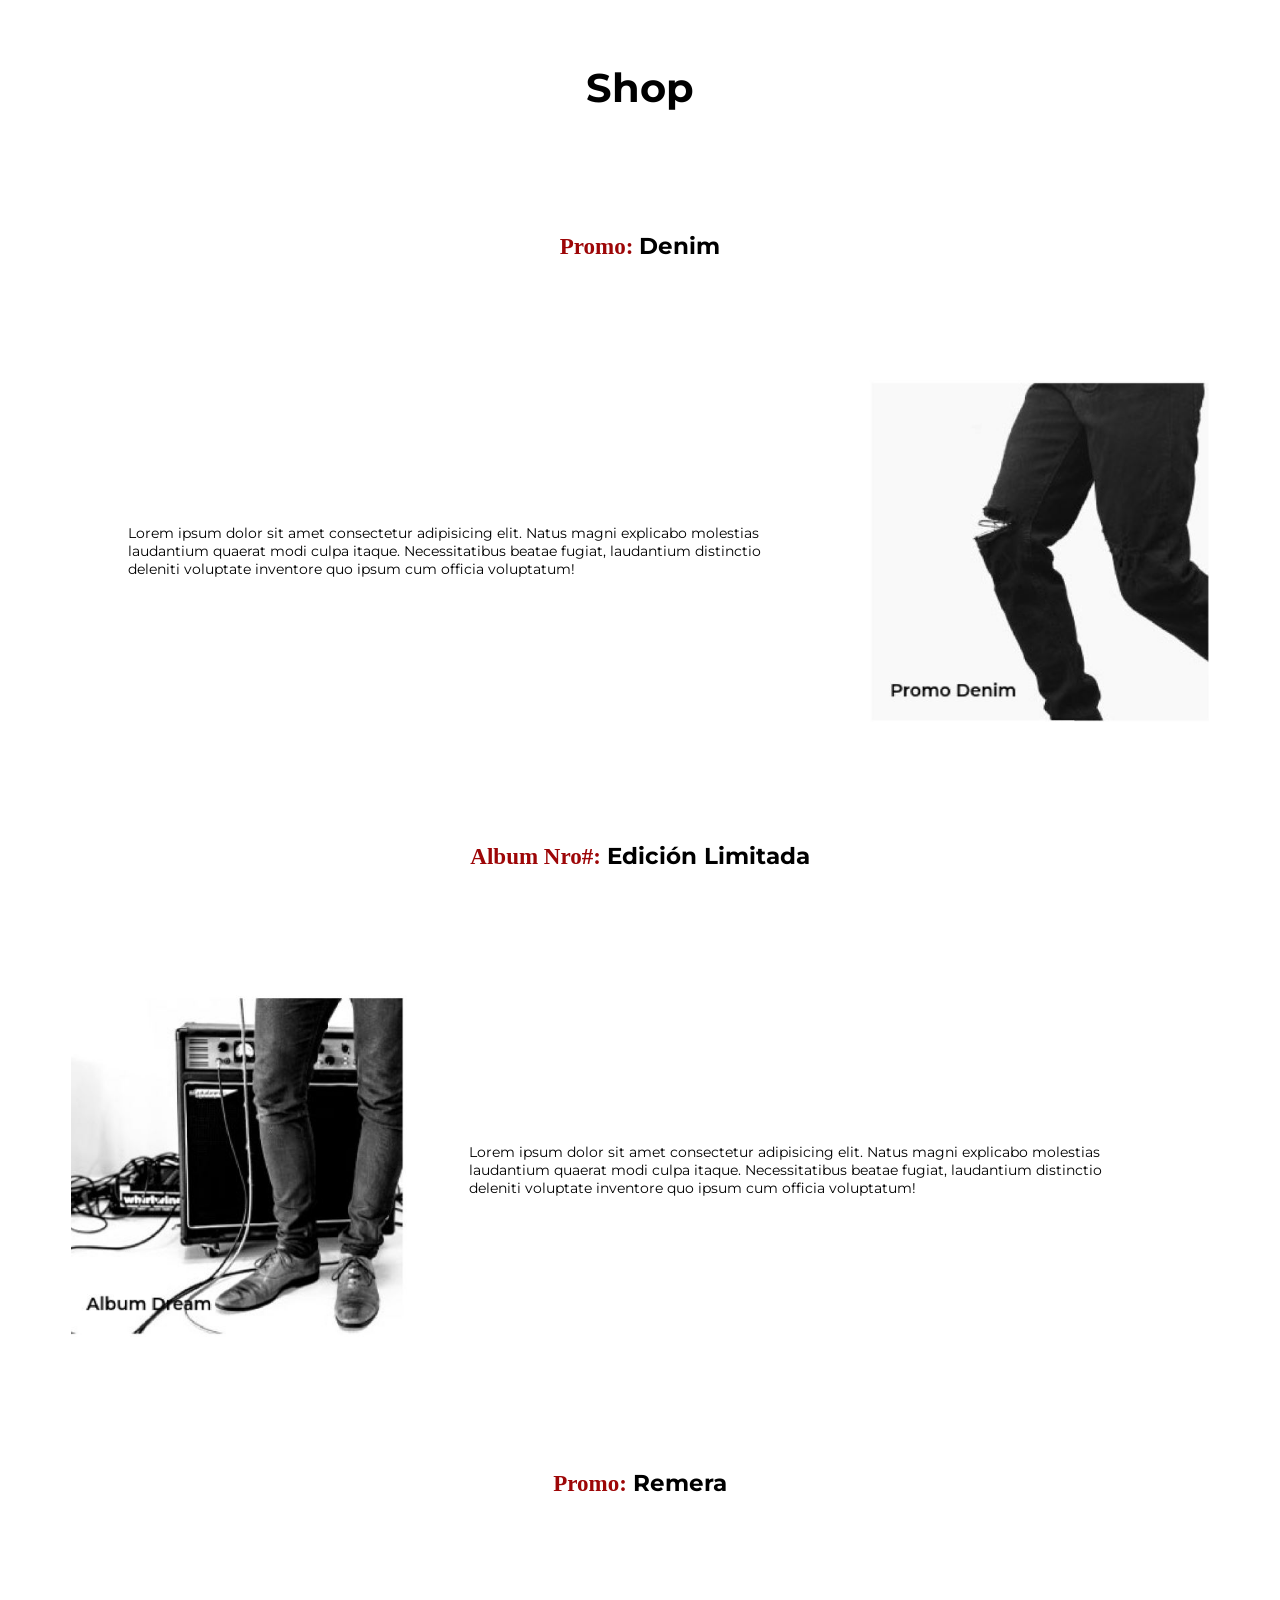
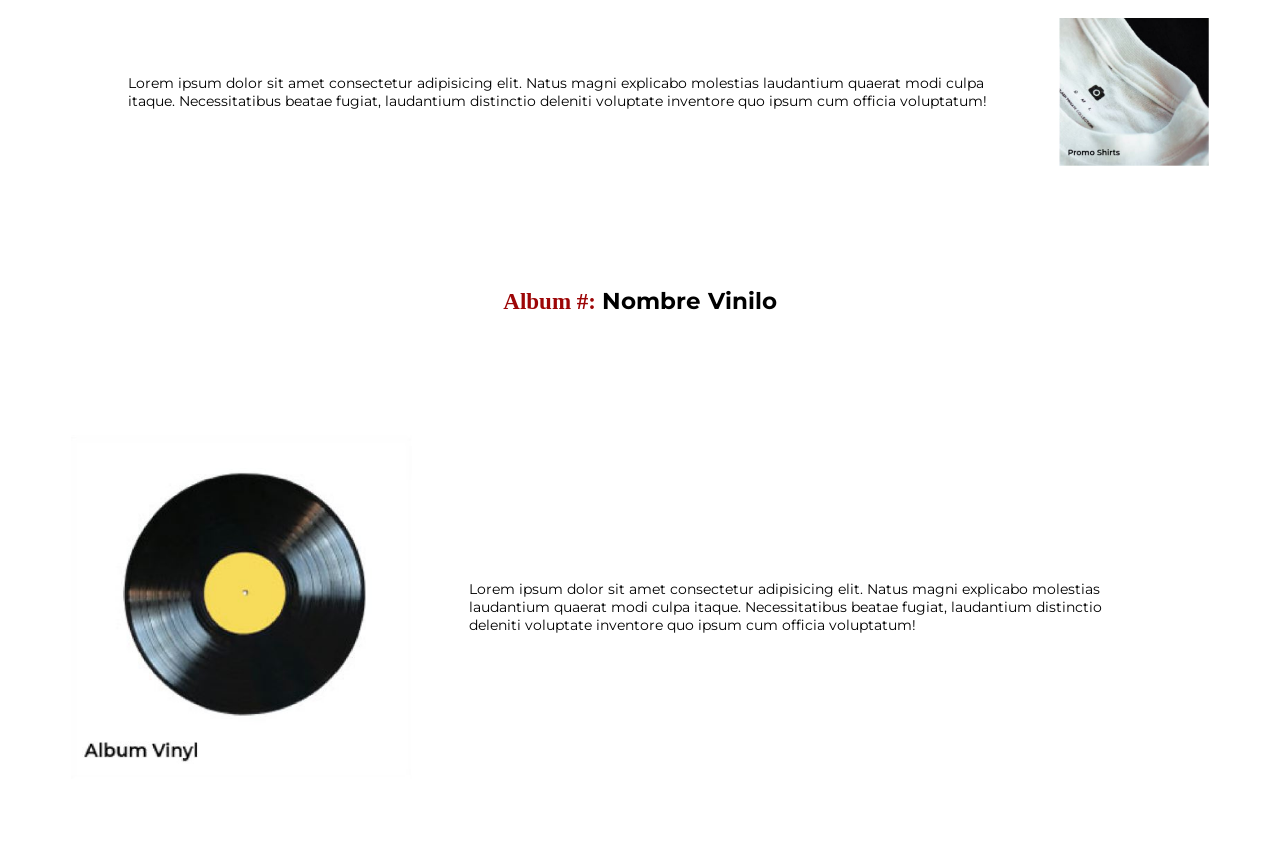
<file: Web_Rehenes/shopPF.html>
<!DOCTYPE html>
<html lang="en">
<head>
    <meta charset="UTF-8">
    <meta name="viewport" content="width=device-width, initial-scale=1.0">
    <title>Shop</title>

</head>
<body>
    <header>
        <link rel="stylesheet" href="stylePF.css">
    <h1> Shop </h1>
        </header>

        <!-- 1er Producto: Img derecha -->
    <div class="boxmodel">
        <h2> <span class="info"> Promo:  </span> Denim </h2>
      
    </div>
        <div class="boxmodel">
            <p>Lorem ipsum dolor sit amet consectetur adipisicing elit. Natus magni explicabo molestias laudantium quaerat modi culpa itaque. Necessitatibus beatae fugiat, laudantium distinctio deleniti voluptate inventore quo ipsum cum officia voluptatum!</p>
        <img width="30%" src="img/Denim.jpg" alt=""></a>
        </div>

        <!-- 2do Prod:img der -->
        <div class="boxmodel">
            <h2> <span class="info"> Album Nro#: </span> Edición Limitada</h2>
              
        </div>
            <div class="boxmodel">
                <img width="30%" src="img/album.JPG" alt=""></a>
            
                <p>Lorem ipsum dolor sit amet consectetur adipisicing elit. Natus magni explicabo molestias laudantium quaerat modi culpa itaque. Necessitatibus beatae fugiat, laudantium distinctio deleniti voluptate inventore quo ipsum cum officia voluptatum!</p>
            </div>
    
             <!-- 3er Producto: Img derecha -->
      <div class="boxmodel">
        <h2> <span class="info"> Promo: </span> Remera </h2>
                  
            </div>
        <div class="boxmodel">
            <p>Lorem ipsum dolor sit amet consectetur adipisicing elit. Natus magni explicabo molestias laudantium quaerat modi culpa itaque. Necessitatibus beatae fugiat, laudantium distinctio deleniti voluptate inventore quo ipsum cum officia voluptatum!</p>
        <img width="150px" src="img/shirt.JPG" alt=""></a>
        </div>

<!-- 4to Producto: Img izq -->
<div class="boxmodel">
    <h2> <span class="info"> Album #: </span> Nombre Vinilo </h2>
              
        </div>
    <div class="boxmodel">
        <img width="30%" src="img/vinilo.JPG" alt=""></a>
        <p>Lorem ipsum dolor sit amet consectetur adipisicing elit. Natus magni explicabo molestias laudantium quaerat modi culpa itaque. Necessitatibus beatae fugiat, laudantium distinctio deleniti voluptate inventore quo ipsum cum officia voluptatum!</p>
    
    </div>

    
</body>
</html>
</file>
<file: Web_Rehenes/stylePF.css>
/* Fonts Google */
@import url('https://fonts.googleapis.com/css2?family=Black+Ops+One&family=Montserrat:wght@100;500;600&display=swap');

/* Iconos - FontAwesome */
@import url('https://cdnjs.cloudflare.com/ajax/libs/font-awesome/6.4.2/css/all.min.css');

title,header, h1 {
    text-align: center;
}

h2, h3, p{
    margin: 5%;
}

.boxmodel{
    display: flex;
    background: white;
    margin: 5%;;
    align-items: center;
   
    justify-content: center;
   }

.logobanda{
    margin-left: 30%;
    width: 50%;
    height: 50%;
    }

.logoredes{
    width: 30px;
    height: 30px;
}

.form_long{
    display: flex;
    background: #f8f7f7;
    font-family: "roboto";
    font-size: 12px;
    border-top: #f8f7f7;
    border-left: #f8f7f7;
    border-right: #f8f7f7;
    border-bottom: 1px solid #9d0607; 
    width: 90%;
    margin-left: 5%;
    margin-right: 5%;
    height: 25px;
    }    

.form_short{
   background: #f8f7f7;
    font-family: "roboto";
    font-size: 12px;
    border: none;
    border-bottom: 1px solid #9d0607; 
    width: 45%;
    margin-left: 5%;
    margin-right: 5%;
    height: 25px;
   
}    

.form_short_box{
    display: flex;
    justify-content: space-between;
    justify-content: space-around;
}


.message{ 
    display: flex;
    align-items: flex-start;
    background: #f8f7f7;
    font-family: "roboto";
    font-size: 12px;
    border: none;
    border-bottom: 1px solid #9d0607; 
    width: 90%;
    margin-left: 5%;
    margin-right: 5%;
    height: 180px;  
    
       }
    
h1{
    font-family: "Montserrat";
    font-size: 40px;
    color: black;
    margin: 5%;
}


.info{
    font-family: "Roboto";
    font-size: 23px;
    color: #9d0607;
}

h2{
    font-family: "Montserrat";
    font-size: 23px;
    color:black;
    
}

h3{
    font-family: "Montserrat";
    font: size 12px;px;
    color:#9d0607;
    
}

p{
    font-family: "Montserrat";
    font-size: 14px;
}

.boton {
    background-color:#9d0607;;
    color: white;
    padding: 10px 20px;
    border: none;
    border-radius: 2px;
    cursor: pointer;
    margin-left: 40%;
  }
 
  .checkbox{
    margin-left: 10%;
    justify-items: center;
    }

  .label {
    font-family: system-ui, -apple-system, BlinkMacSystemFont, 'Segoe UI', Roboto, Oxygen, Ubuntu, Cantarell, 'Open Sans', 'Helvetica Neue', sans-serif;
    font-size: 12px;
    vertical-align: top;
    
 }
</file>
